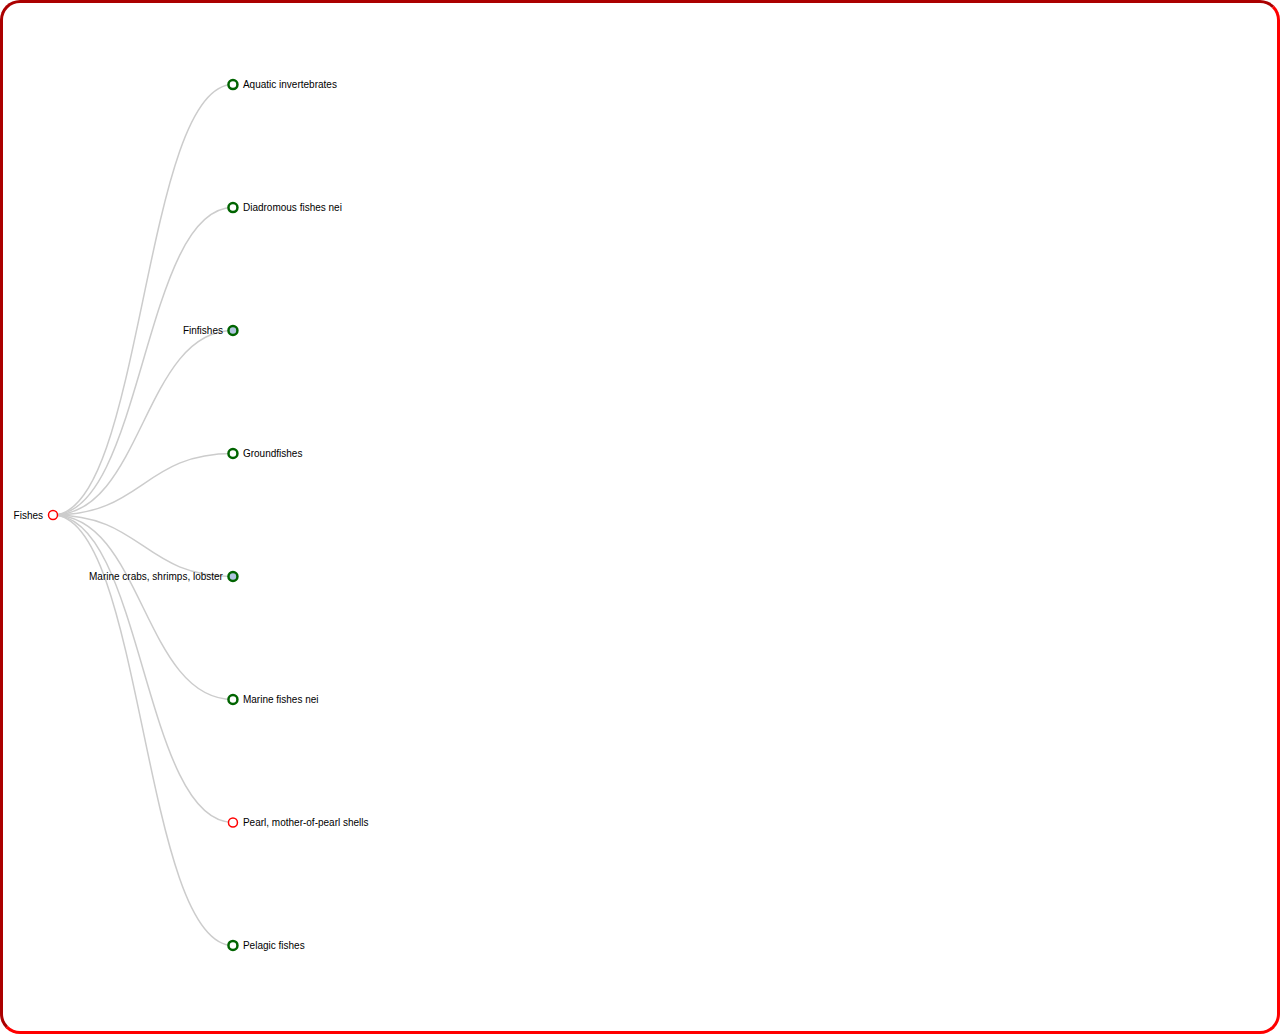
<file: taxon/fishes.html>
<!DOCTYPE html>
<meta charset="utf-8">
<head>
  <link rel="stylesheet" type="text/css" href="styles.css" />
  <link rel="stylesheet" type="text/css" href="tooltipster.css">
  <script src="js/jquery-2.2.2.min.js"></script>
  <script src="js/jquery-ui.min.js"></script>
  <script src="js/d3.min.js"></script>
  <script src="js/jquery.tooltipster.min.js"></script>
  <script src="js/tree.js"></script>
</head>
<body class="border">
  <script>
    tree("fishes.json", 1280, 1024)      
  </script>
</body>
</file>
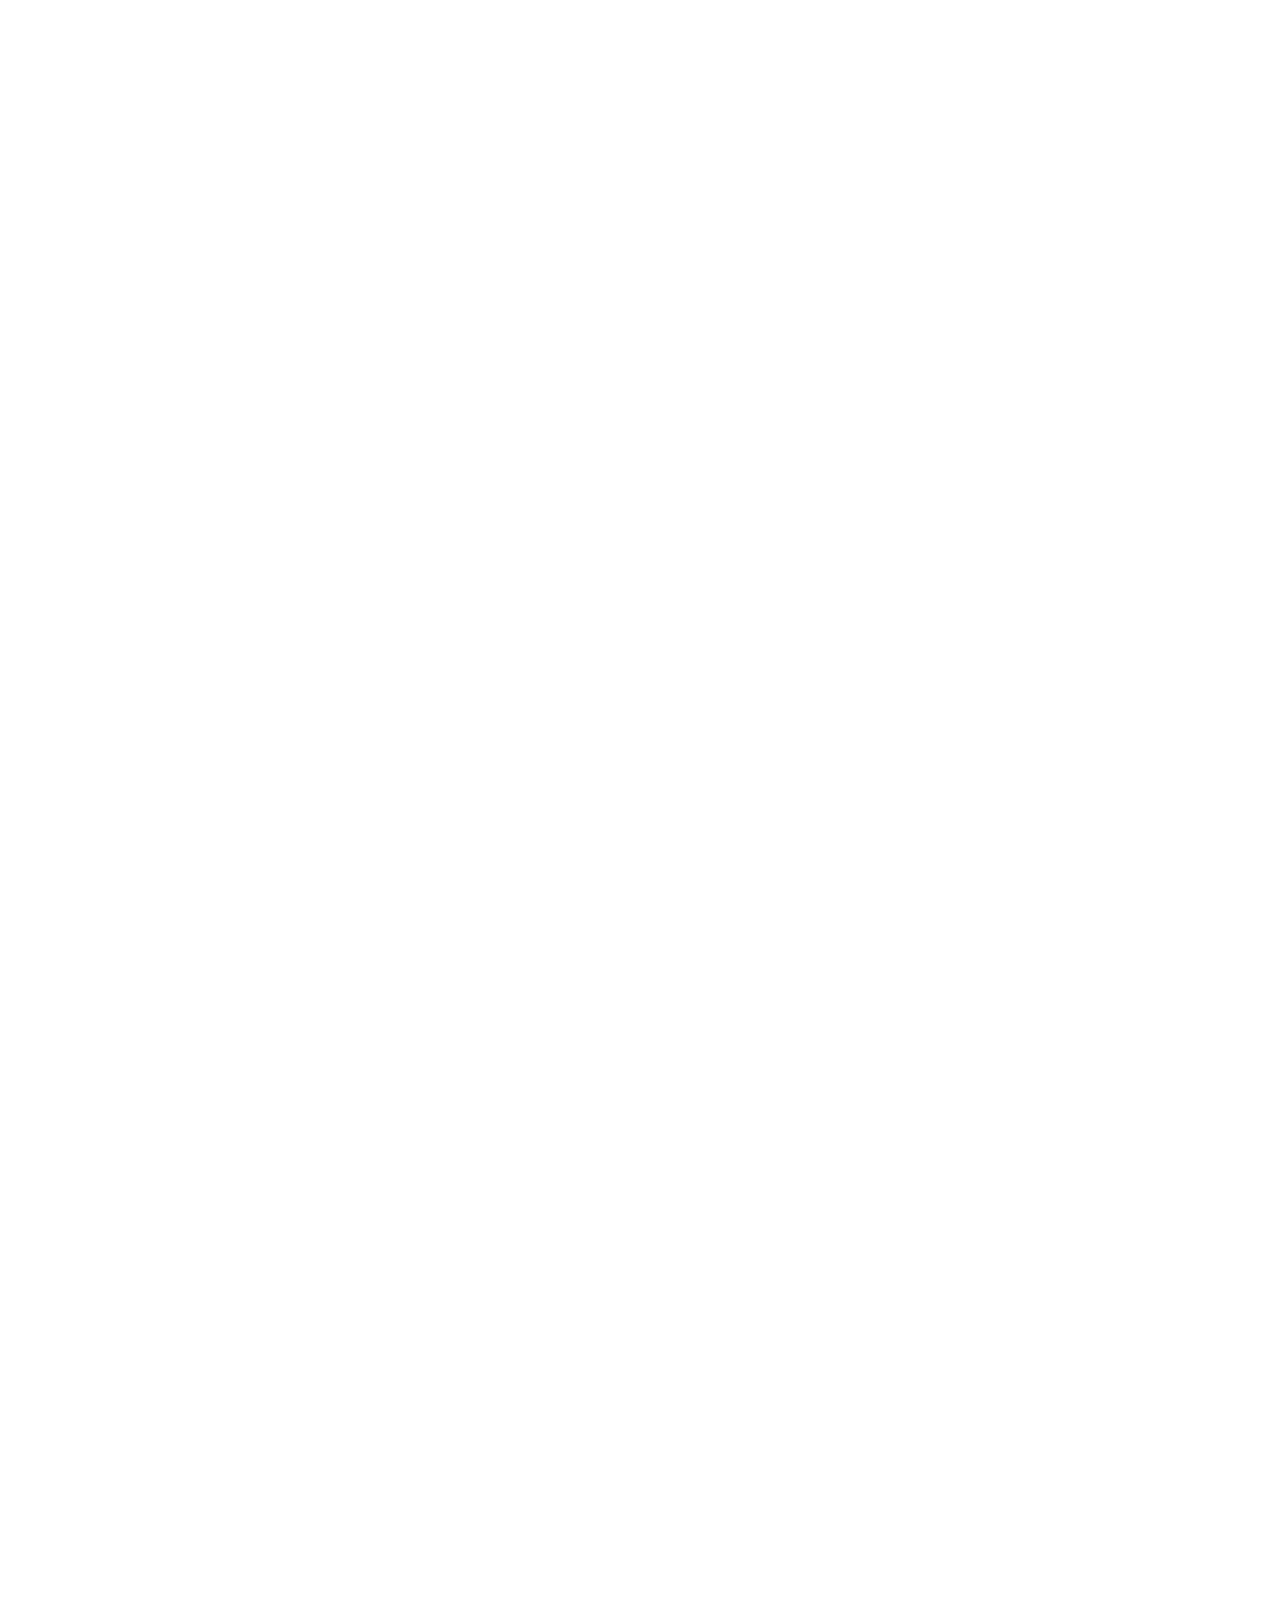
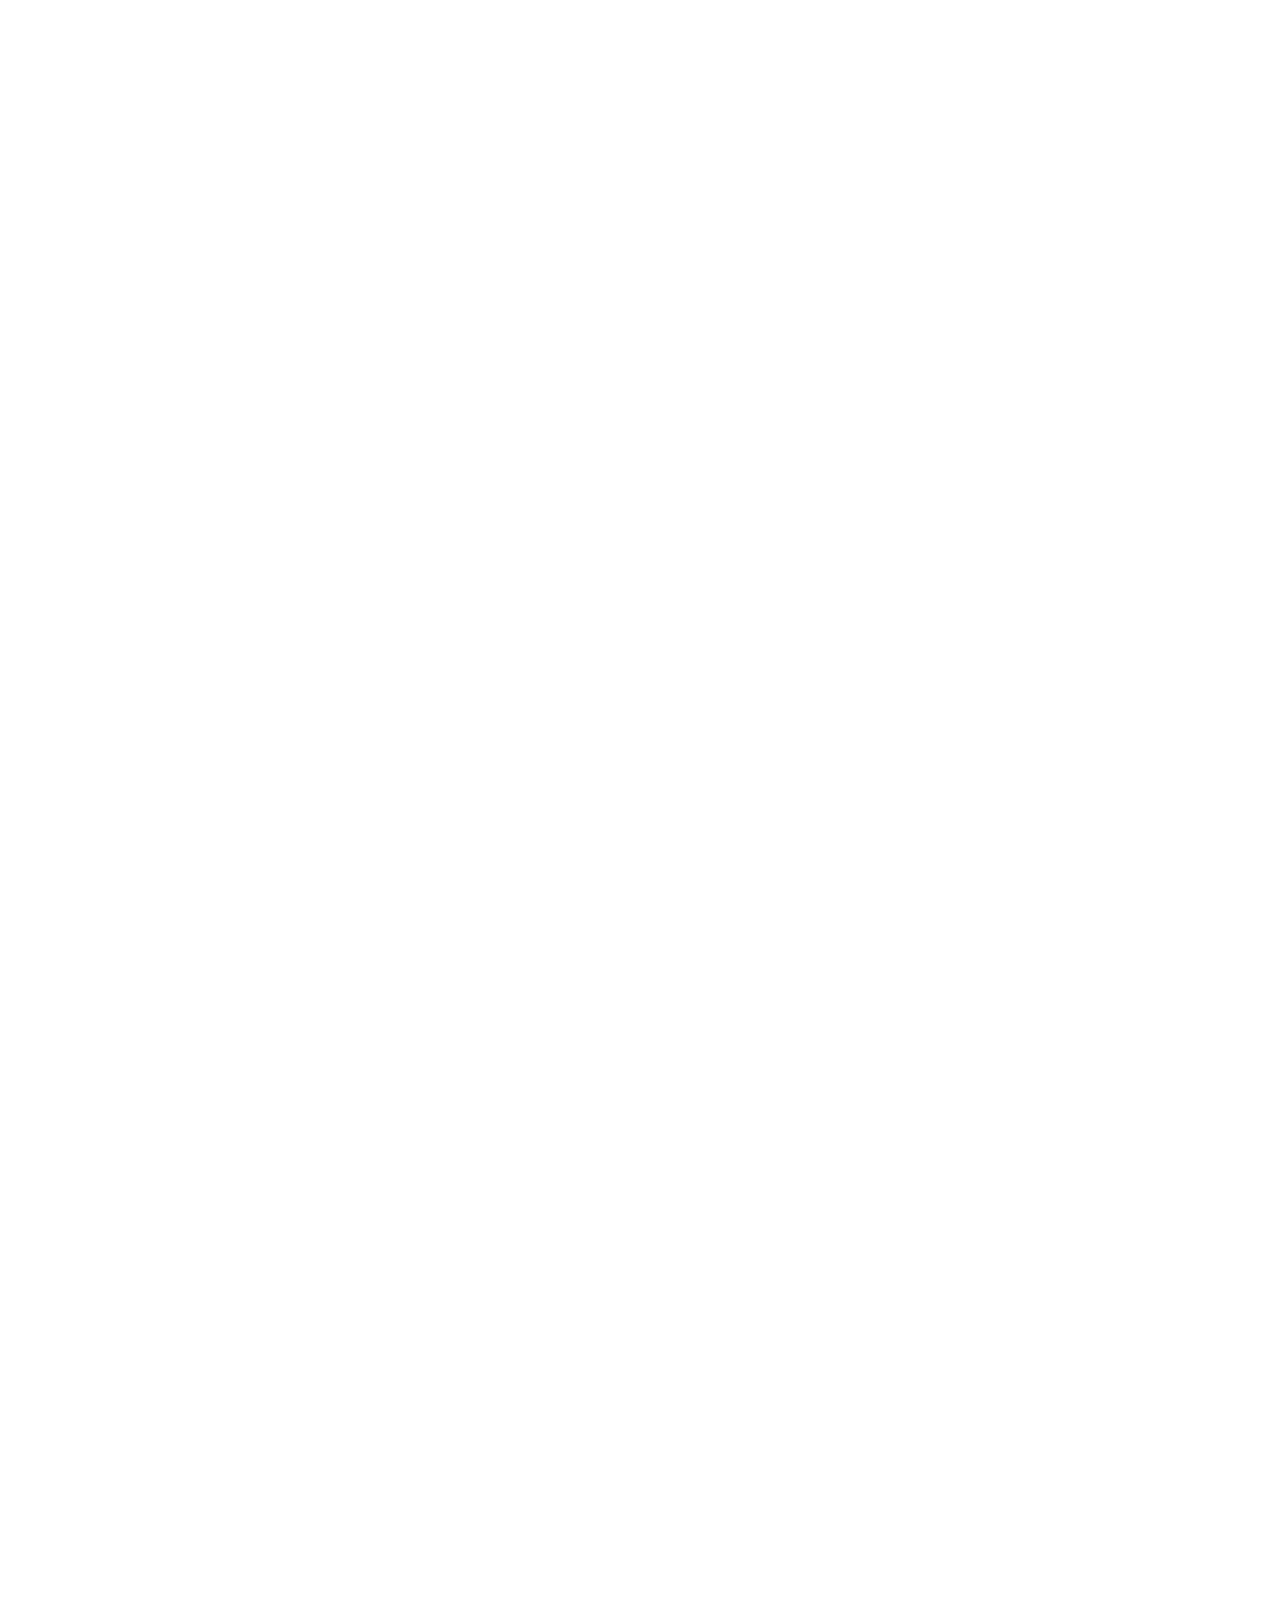
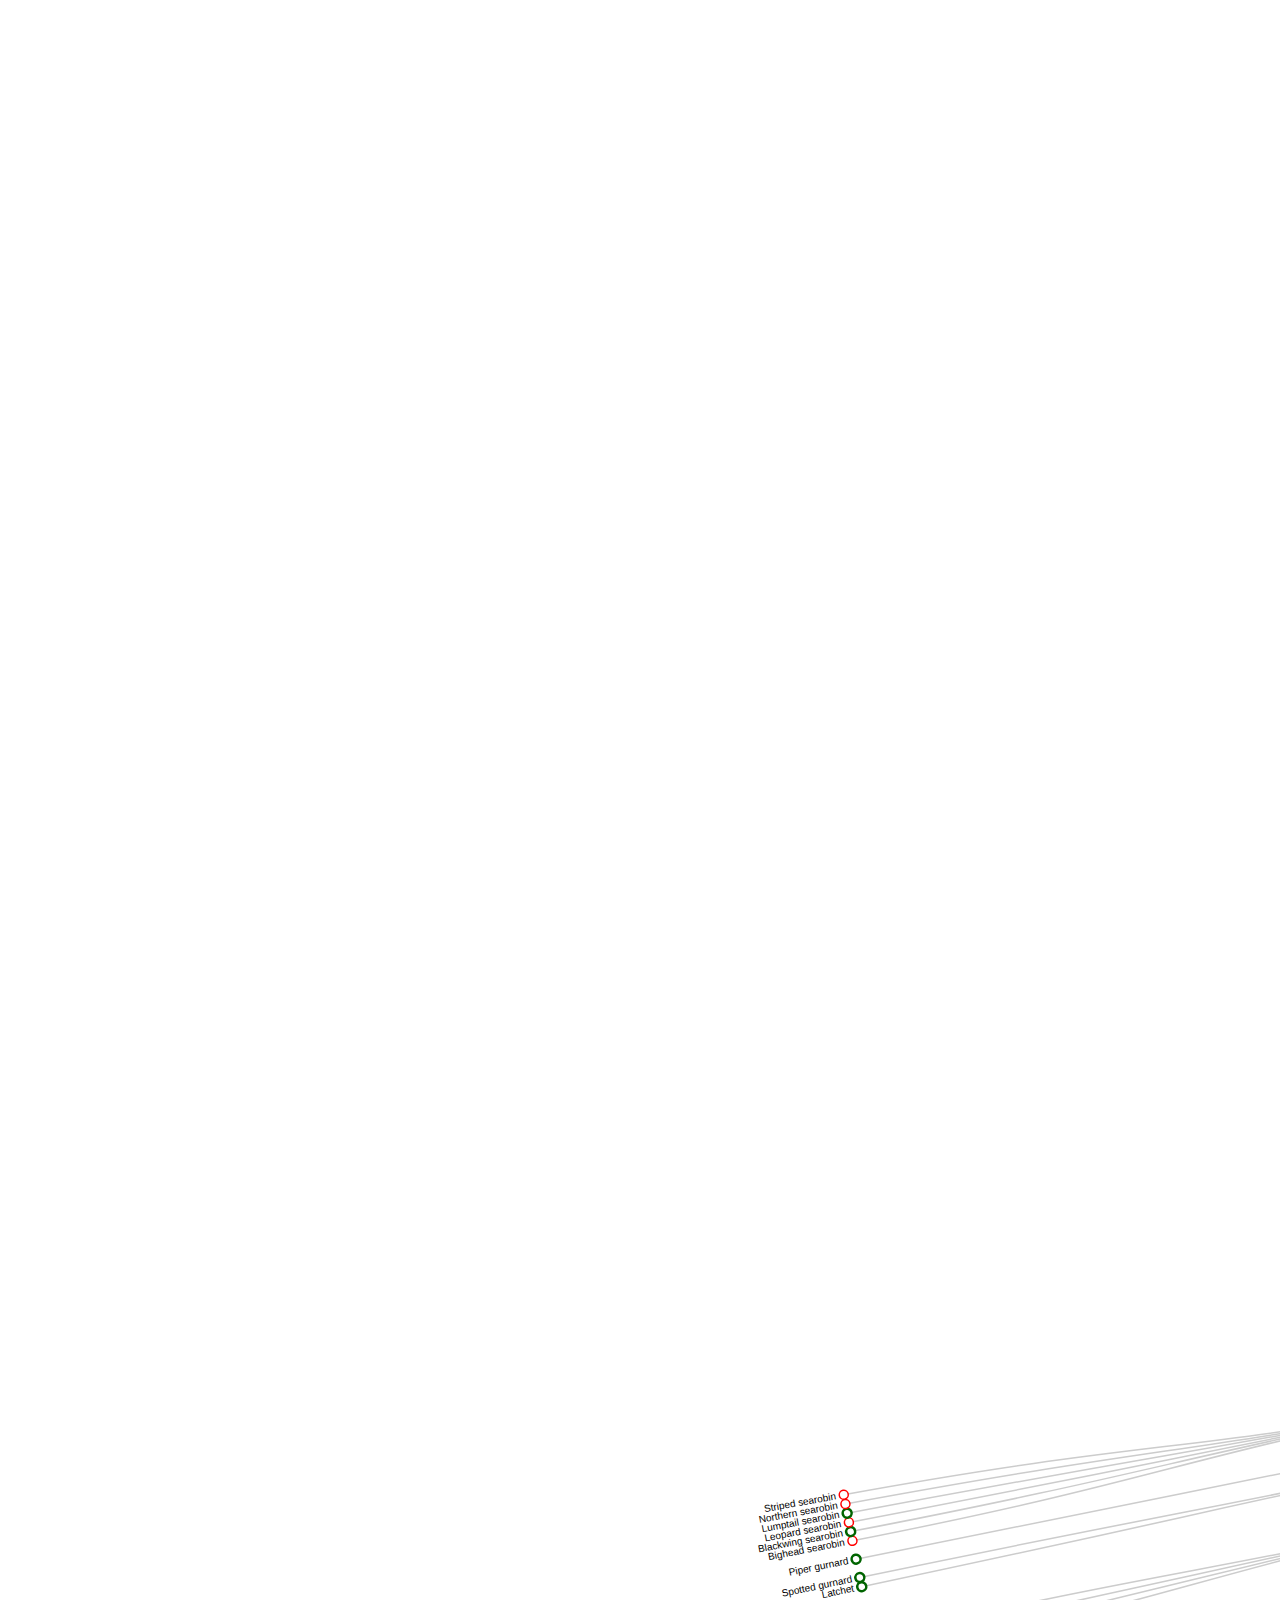
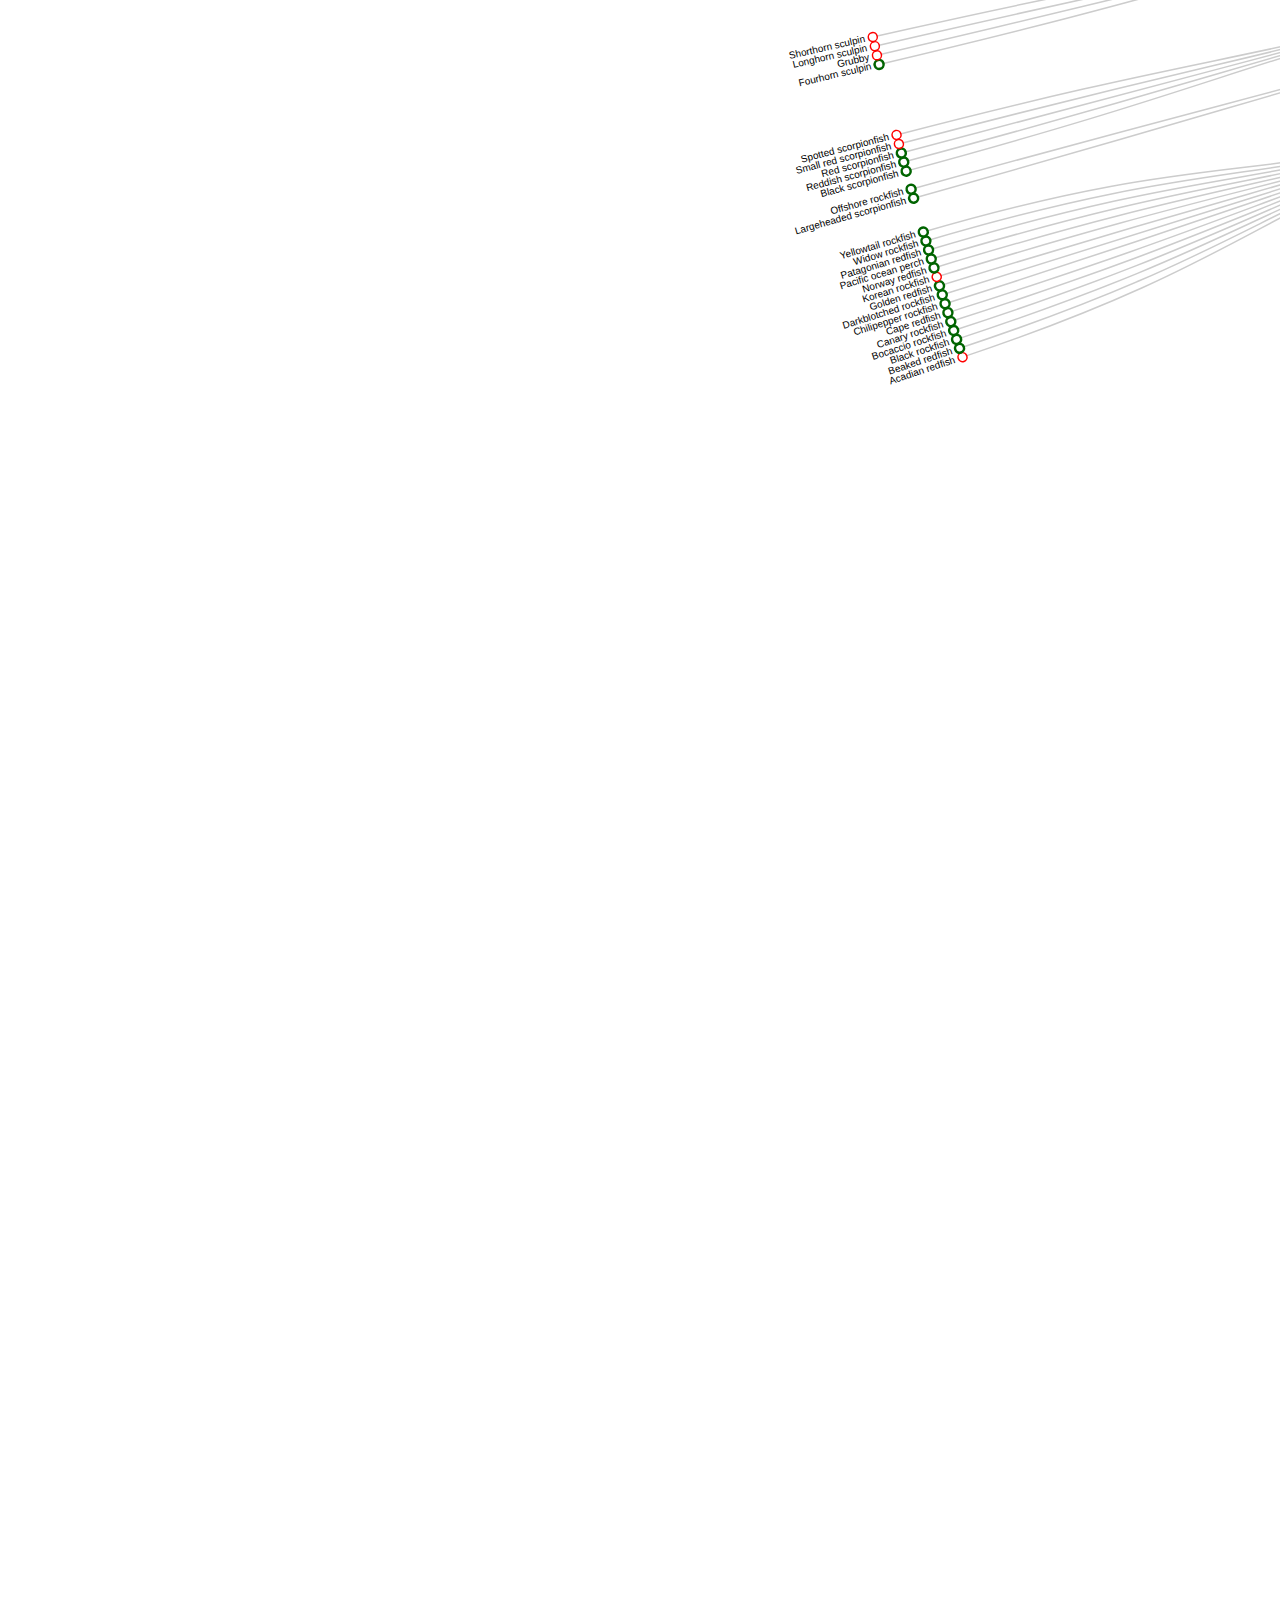
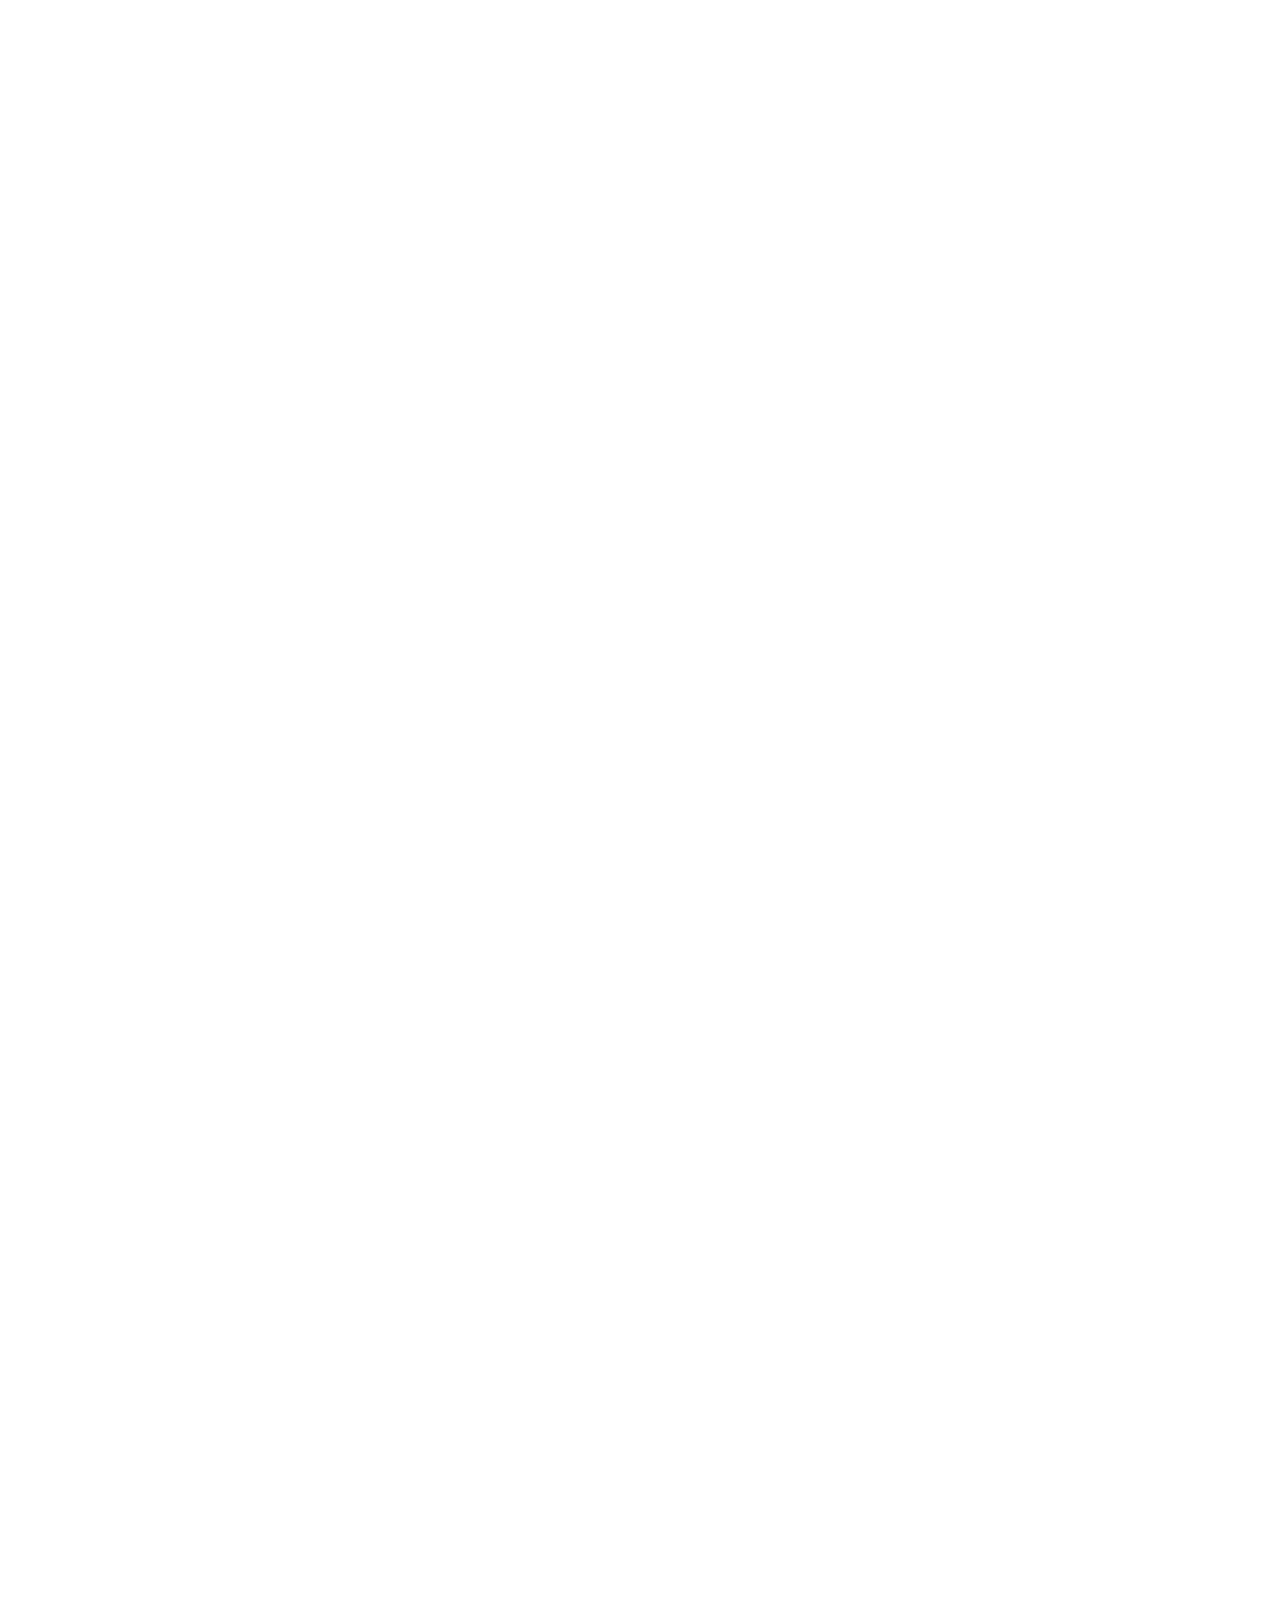
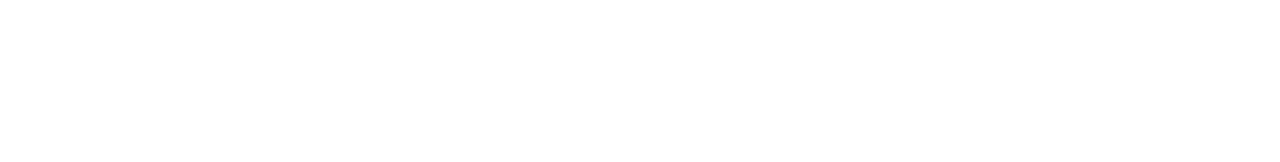
<file: taxon/fishes_radial.html>
<!DOCTYPE html>
<meta charset="utf-8">
<head>
  <link rel="stylesheet" type="text/css" href="styles.css" />
  <link rel="stylesheet" type="text/css" href="tooltipster.css">
  <script src="js/jquery-2.2.2.min.js"></script>
  <script src="js/jquery-ui.min.js"></script>
  <script src="js/d3.min.js"></script>
  <script src="js/jquery.tooltipster.min.js"></script>
  <script src="js/radial.js"></script>
</head>
<body>
  <script>
    radial("fishes.json", 8192)
  </script>
</body>
</file>
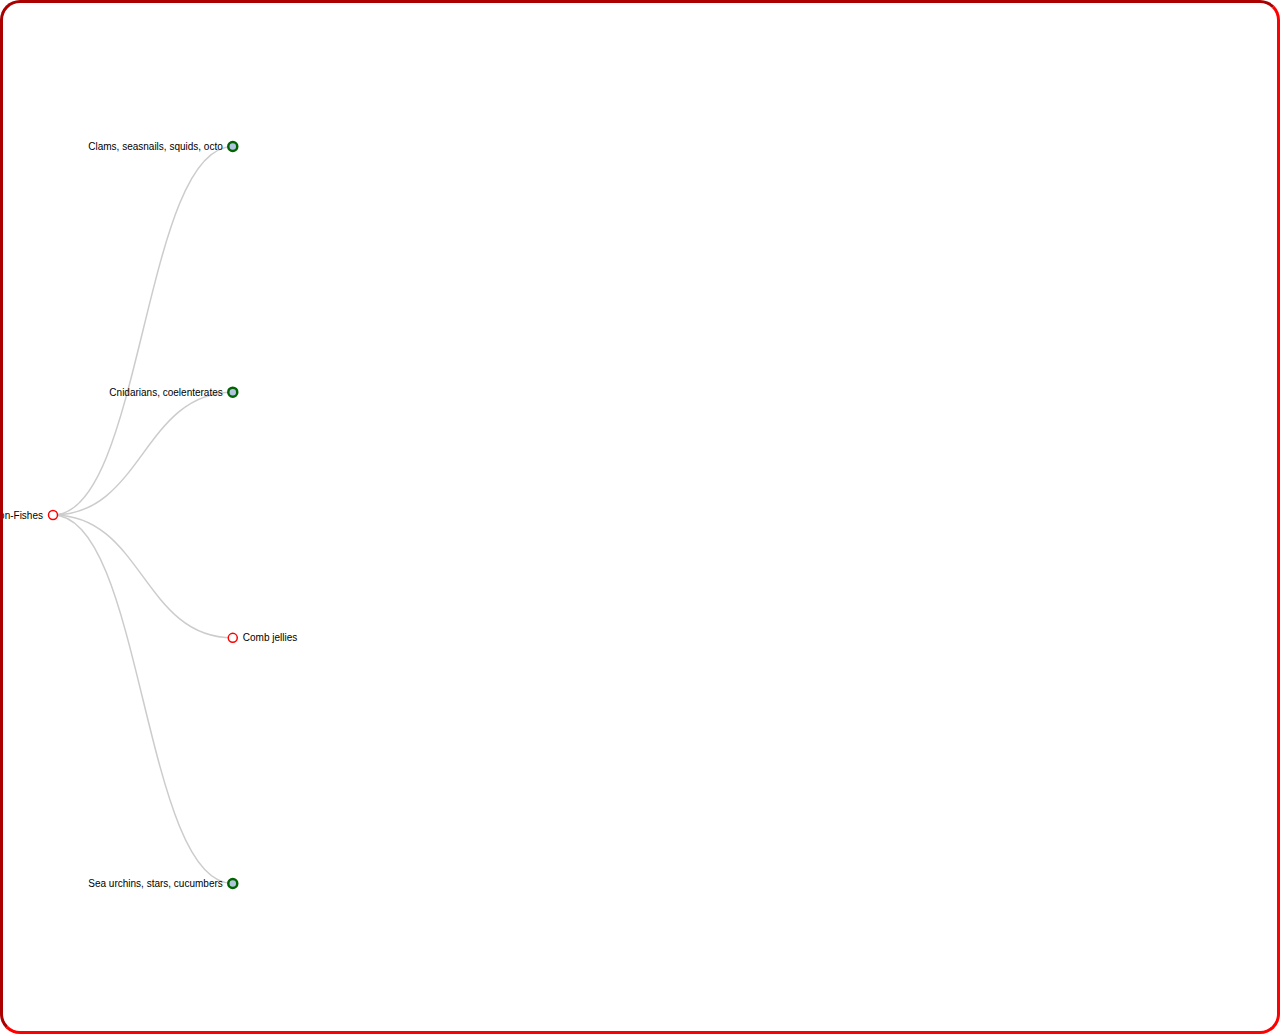
<file: taxon/nonfishes.html>
<!DOCTYPE html>
<meta charset="utf-8">
<head>
  <link rel="stylesheet" type="text/css" href="styles.css" />
  <link rel="stylesheet" type="text/css" href="tooltipster.css">
  <script src="js/jquery-2.2.2.min.js"></script>
  <script src="js/jquery-ui.min.js"></script>
  <script src="js/d3.min.js"></script>
  <script src="js/jquery.tooltipster.min.js"></script>
  <script src="js/tree.js"></script>
</head>
<body class="border">
  <script>
    tree("nonfishes.json", 1280, 1024)      
  </script>
</body>
</file>
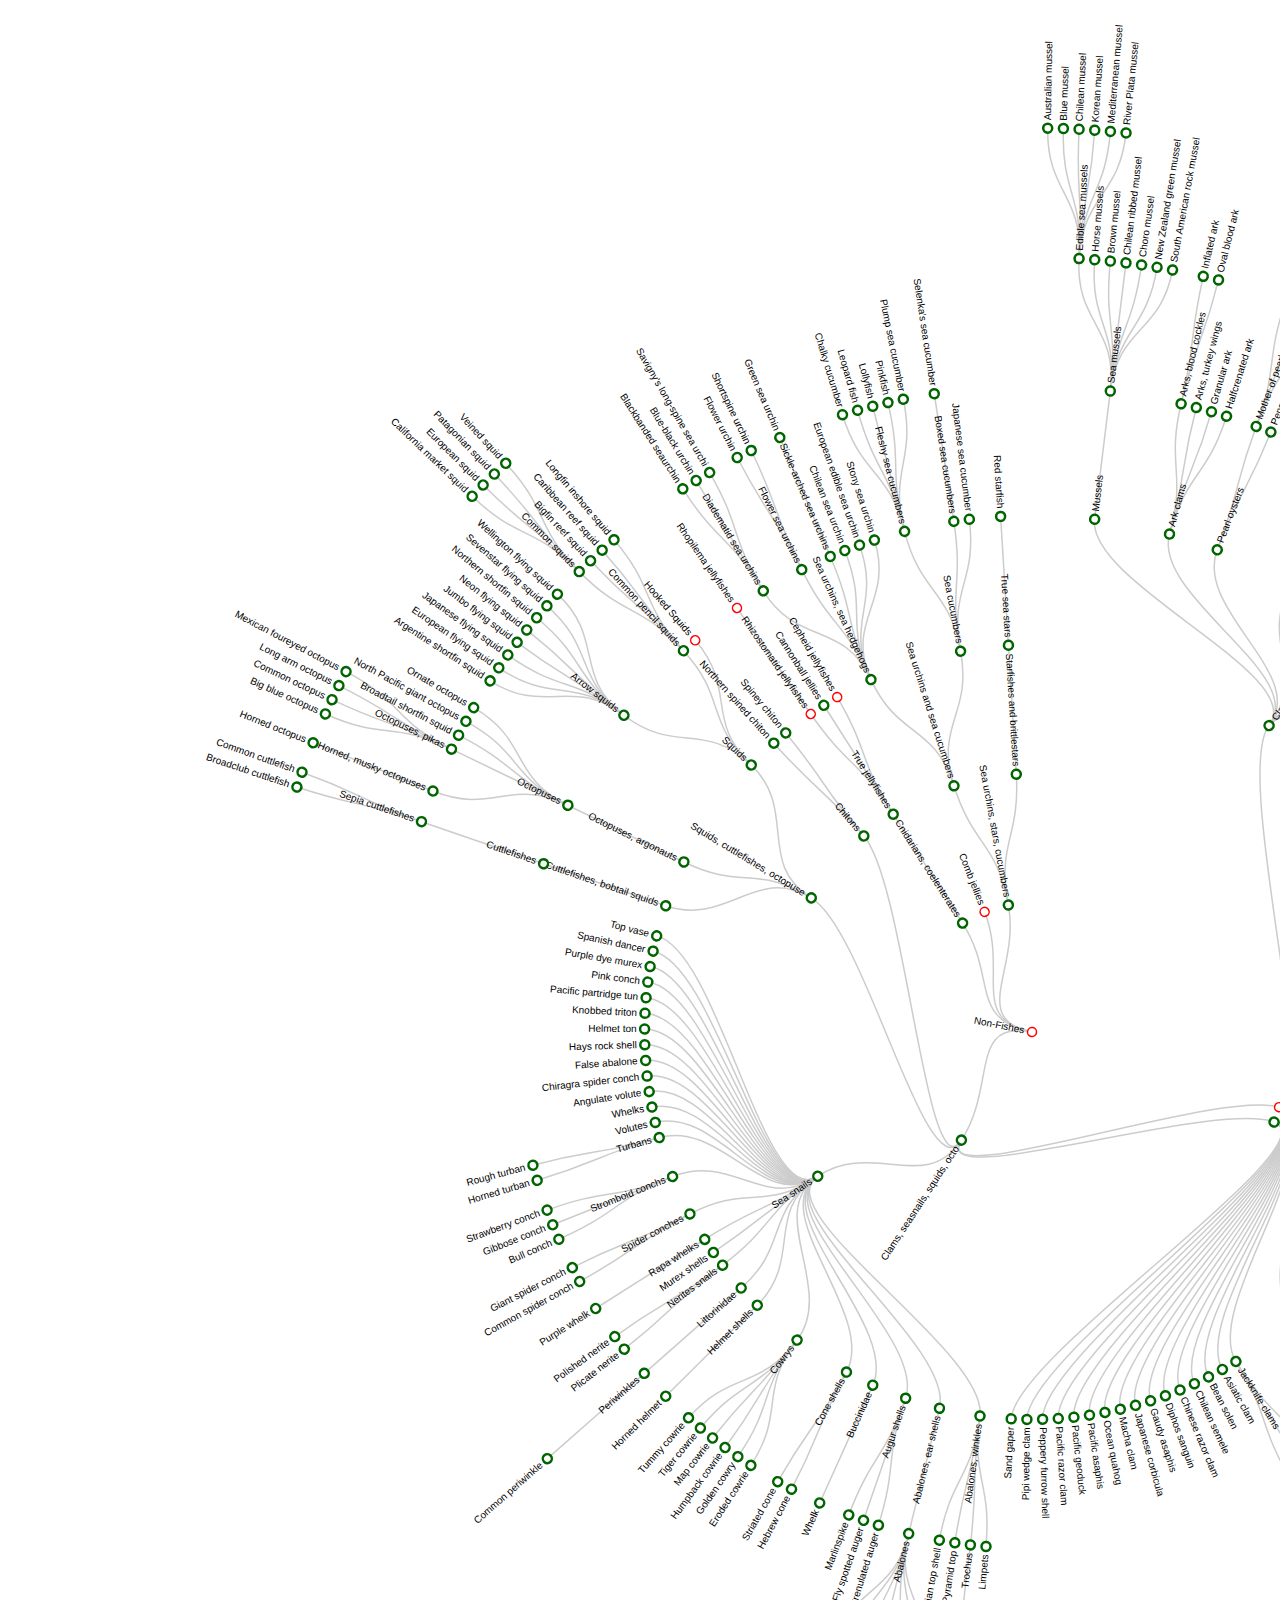
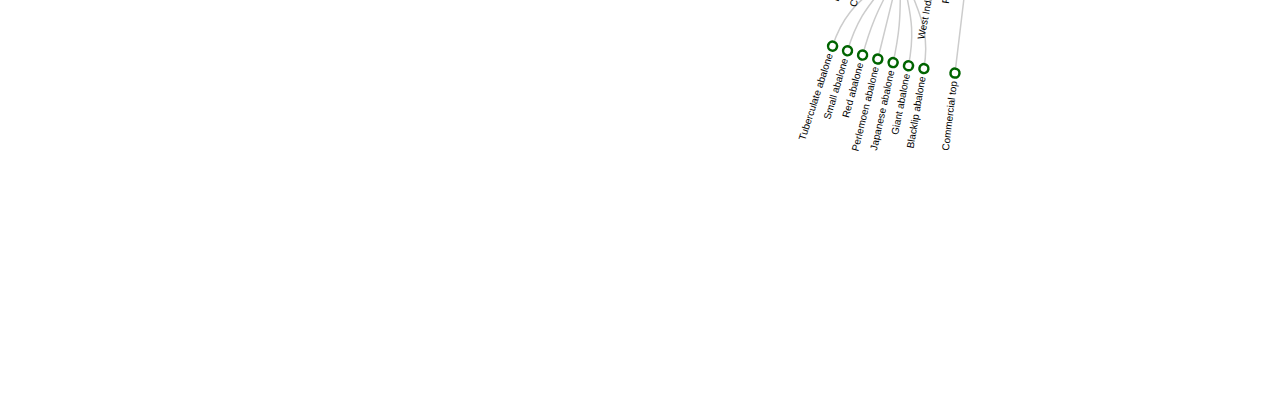
<file: taxon/nonfishes_radial.html>
<!DOCTYPE html>
<meta charset="utf-8">
<head>
  <link rel="stylesheet" type="text/css" href="styles.css" />
  <link rel="stylesheet" type="text/css" href="tooltipster.css">
  <script src="js/jquery-2.2.2.min.js"></script>
  <script src="js/jquery-ui.min.js"></script>
  <script src="js/d3.min.js"></script>
  <script src="js/jquery.tooltipster.min.js"></script>
  <script src="js/radial.js"></script>
</head>
<body>
  <script>
    radial("nonfishes.json", 2048)
  </script>
</body>
</file>
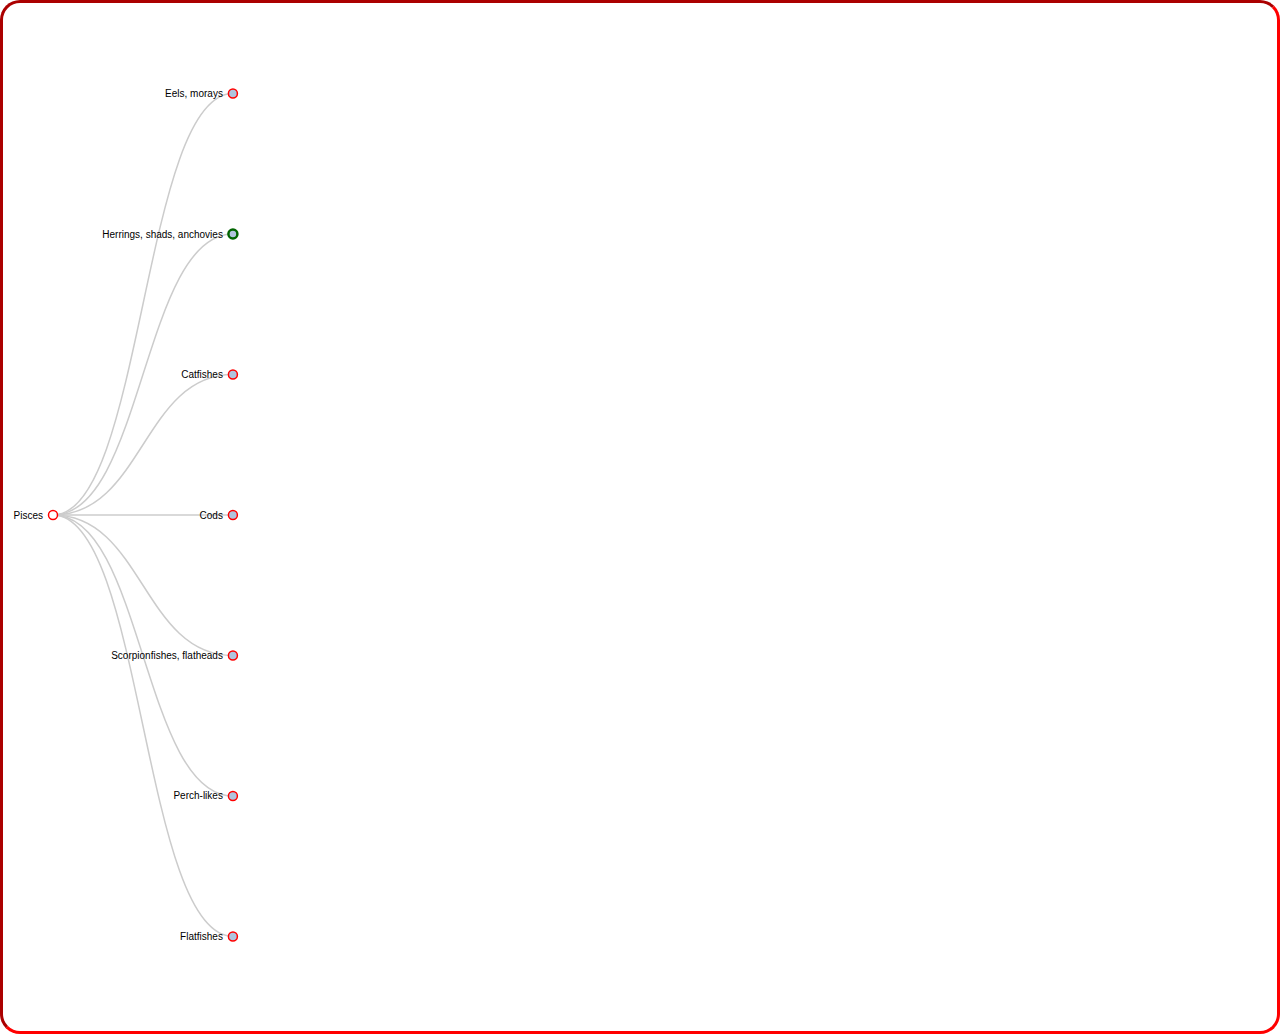
<file: taxon/pisces.html>
<!DOCTYPE html>
<meta charset="utf-8">
<head>
  <link rel="stylesheet" type="text/css" href="styles.css" />
  <link rel="stylesheet" type="text/css" href="tooltipster.css">
  <script src="js/jquery-2.2.2.min.js"></script>
  <script src="js/jquery-ui.min.js"></script>
  <script src="js/d3.min.js"></script>
  <script src="js/jquery.tooltipster.min.js"></script>
</head>
<body class="border">
<script>
var margin = {top: 20, right: 20, bottom: 20, left: 50},
    width = 1280 - margin.right - margin.left,
    height = 1024 - margin.top - margin.bottom;

var i = 0,
    duration = 750,
    root;

var tree = d3.layout.tree()
    .size([height, width]);

var diagonal = d3.svg.diagonal()
    .projection(function(d) { return [d.y, d.x]; });

var svg = d3.select("body").append("svg")
    .attr("width", width + margin.right + margin.left)
    .attr("height", height + margin.top + margin.bottom)
    .append("g")
    .attr("transform", "translate(" + margin.left + "," + margin.top + ")");

d3.json("pisces.json", function(error, flare) {
  if (error) throw alert(error);

  root = flare;
  root.x0 = height / 2;
  root.y0 = 0;

  function collapse(d) {
    if (d.children) {
      d._children = d.children;
      d._children.forEach(collapse);
      d.children = null;
    }
  }

  root.children.forEach(collapse);
  update(root);
});

d3.select(self.frameElement).style("height", "800px");

function update(source) {

  // Compute the new tree layout.
  var nodes = tree.nodes(root).reverse(),
      links = tree.links(nodes);

  // Normalize for fixed-depth.
  nodes.forEach(function(d) { d.y = d.depth * 180; });

  // Update the nodes�
  var node = svg.selectAll("g.node")
      .data(nodes, function(d) { return d.id || (d.id = ++i); });

  // Enter any new nodes at the parent's previous position.
  var nodeEnter = node.enter().append("g")
      .attr("class", "node")
      .attr("transform", function(d) { return "translate(" + source.y0 + "," + source.x0 + ")"; })
      .on("click", click);

  nodeEnter.append("circle")
      .attr("r", 1e-6)
      .attr("class", function(d) {return ((d.is_dist) ? "with_dist" : ((d.is_extent) ? "with_extent" : "default"));})
      .style("fill", function(d) { return d._children ? "lightsteelblue" : "#fff"; });

  nodeEnter.append("text")
      .attr("x", function(d) { return d.children || d._children ? -10 : 10; })
      .attr("dy", ".35em")
      .attr("text-anchor", function(d) { return d.children || d._children ? "end" : "start"; })
      //.attr("title", function(d) { return taxonToolTip(d); })
      .attr("taxon", function(d) { return d; }) 
      .text(function(d) { return d.name; })
      .style("fill-opacity", 1e-6)
      .on("click", function(d) { window.open("http://qa1.seaaroundus.org/data/#/taxon/" + d.key); });

  // Transition nodes to their new position.
  var nodeUpdate = node.transition()
      .duration(duration)
      .attr("transform", function(d) { return "translate(" + d.y + "," + d.x + ")"; });

  nodeUpdate.select("circle")
      .attr("r", 4.5)
      .style("fill", function(d) { return d._children ? "lightsteelblue" : "#fff"; });

  nodeUpdate.select("text")
      .style("fill-opacity", 1);

  // Transition exiting nodes to the parent's new position.
  var nodeExit = node.exit().transition()
      .duration(duration)
      .attr("transform", function(d) { return "translate(" + source.y + "," + source.x + ")"; })
      .remove();

  nodeExit.select("circle")
      .attr("r", 1e-6);

  nodeExit.select("text")
      .style("fill-opacity", 1e-6);

  // Update the links�
  var link = svg.selectAll("path.link")
      .data(links, function(d) { return d.target.id; });

  // Enter any new links at the parent's previous position.
  link.enter().insert("path", "g")
      .attr("class", "link")
      .attr("d", function(d) {
        var o = {x: source.x0, y: source.y0};
        return diagonal({source: o, target: o});
      });

  // Transition links to their new position.
  link.transition()
      .duration(duration)
      .attr("d", diagonal);

  // Transition exiting nodes to the parent's new position.
  link.exit().transition()
      .duration(duration)
      .attr("d", function(d) {
        var o = {x: source.x, y: source.y};
        return diagonal({source: o, target: o});
      })
      .remove();

  // Stash the old positions for transition.
  nodes.forEach(function(d) {
    d.x0 = d.x;
    d.y0 = d.y;
  });
  
  function taxonToolTip(d) { 
    return ("<h2>" + d.name + "</h2><table><tr><td>Key</td><td>" + d.key + "</td></tr>" +
            ((d.hasOwnProperty('level')) ? ("<tr><td>Level</td><td>" + d.level + "</td></tr>") : "") + 
            ((d.hasOwnProperty('lineage')) ? ("<tr><td>Lineage</td><td>" + d.lineage + "</td></tr>") : "") +
            ((d.hasOwnProperty('is_dist')) ? ("<tr><td>Distribution </td><td>" + d.is_dist + "</td></tr>") : "") +
            ((d.hasOwnProperty('is_extent')) ? ("<tr><td>Extent</td><td>" + d.is_extent + "</td></tr>") : "") +
            ((d.hasOwnProperty('total_catch')) ? ("<tr><td>Catch</td><td>" + d.total_catch + "</td></tr>") : "") +
            ((d.hasOwnProperty('total_value')) ? ("<tr><td>Value</td><td>" + d.total_value + "</td></tr>") : "") +
            "</table>"
           );
  }

  $(document).ready(function() {
    $("text").tooltipster({
      followMouse: true,
      contentAsHTML: true,
      content: function(d) { return taxonToolTip($(this).data("taxon")); }
    });
  });

  //$(function() {
  //  $( document ).tooltip();
  //});
}

// Toggle children on click.
function click(d) {
  if (d.children) {
    d._children = d.children;
    d.children = null;
  } else {
    d.children = d._children;
    d._children = null;
  }
  update(d);
}

</script>
</file>
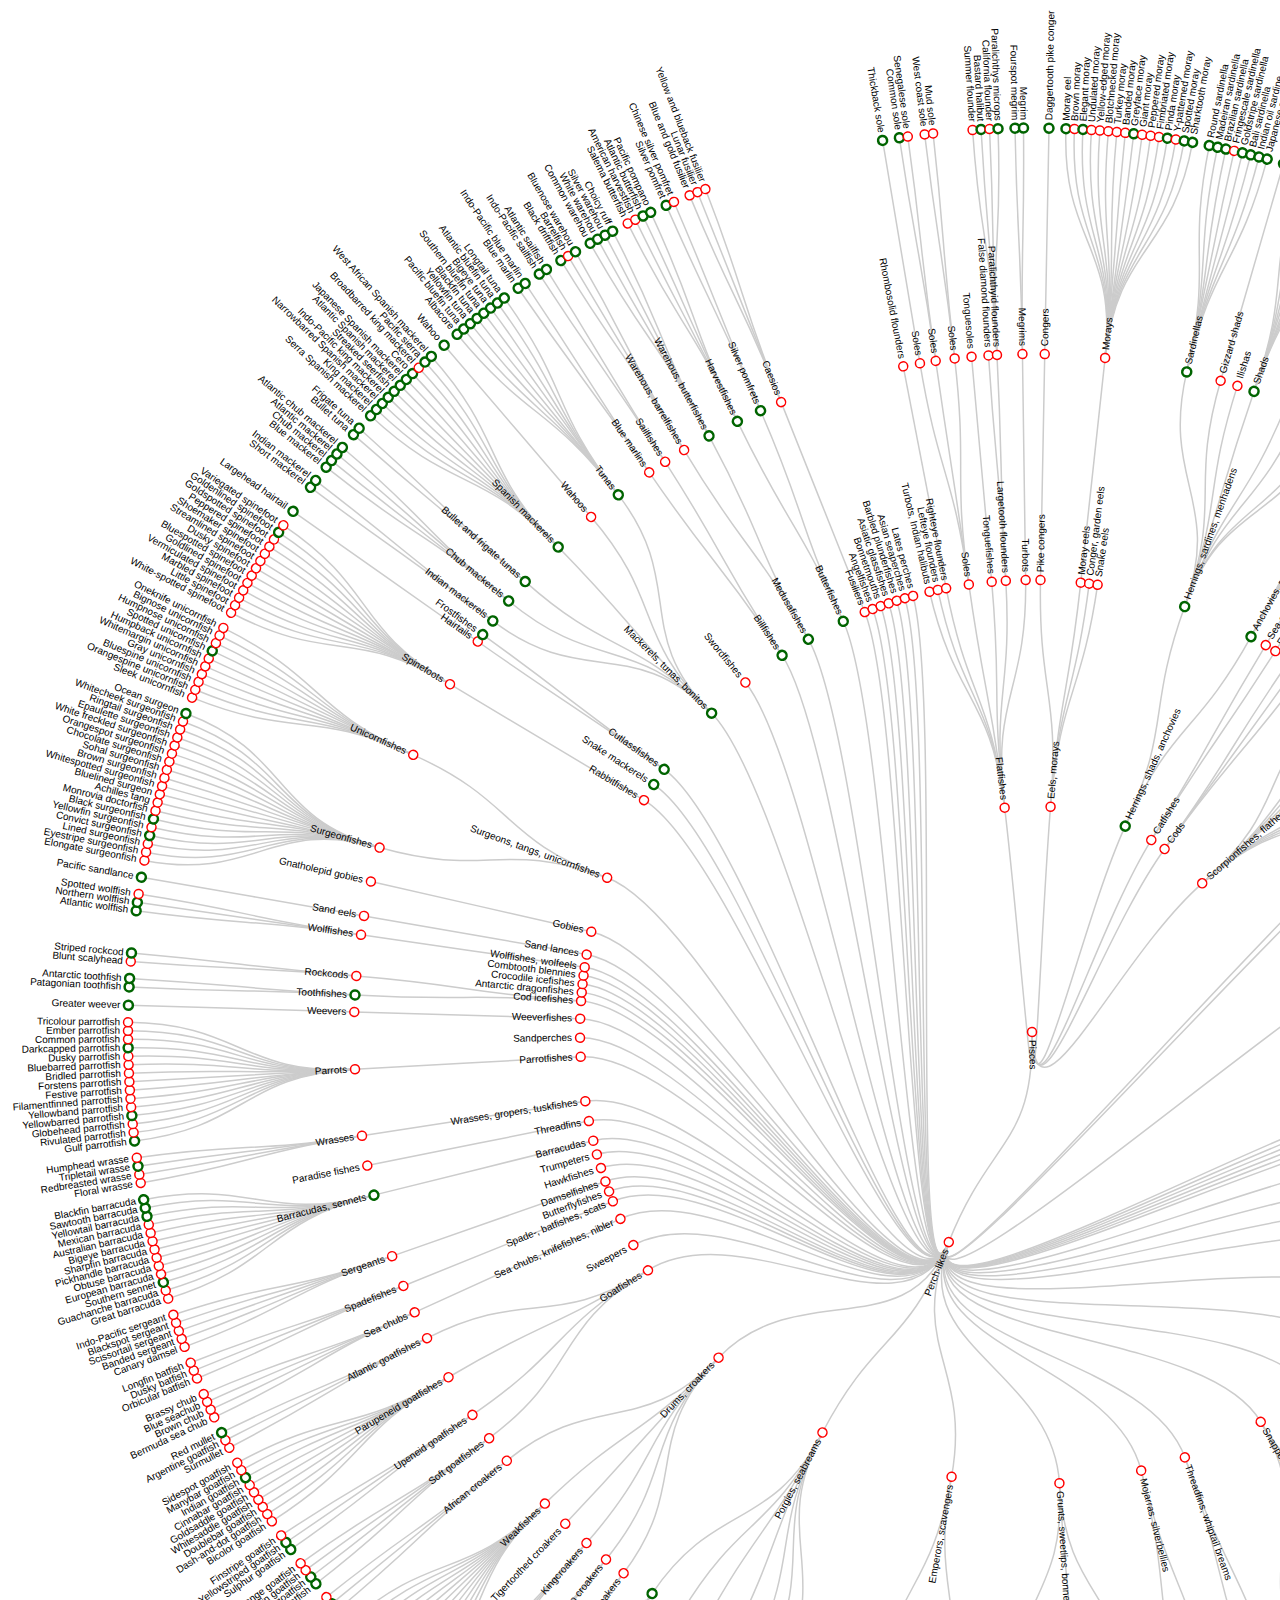
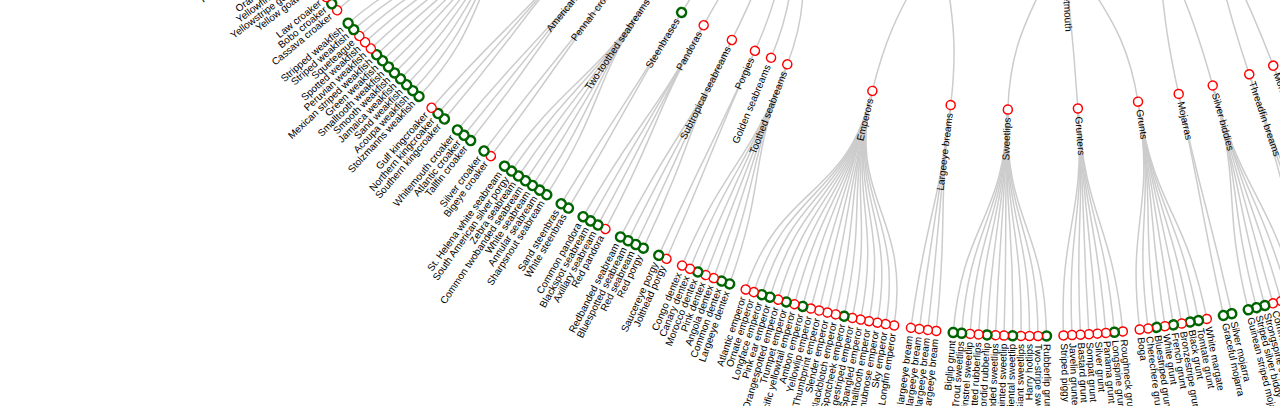
<file: taxon/pisces_radial.html>
<!DOCTYPE html>
<meta charset="utf-8">
<head>
  <link rel="stylesheet" type="text/css" href="styles.css" />
  <link rel="stylesheet" type="text/css" href="tooltipster.css">
  <script src="js/jquery-2.2.2.min.js"></script>
  <script src="js/jquery-ui.min.js"></script>
  <script src="js/d3.min.js"></script>
  <script src="js/jquery.tooltipster.min.js"></script>
</head>
<body>
<script>
var diameter = 2048;

var tree = d3.layout.tree()
    .size([360, diameter / 2 - 120])
    .separation(function(a, b) { return (a.parent == b.parent ? 1 : 2) / a.depth; });

var diagonal = d3.svg.diagonal.radial()
    .projection(function(d) { return [d.y, d.x / 180 * Math.PI]; });

var svg = d3.select("body").append("svg")
    .attr("width", diameter)
    .attr("height", diameter - 50)
    .append("g")
    .attr("transform", "translate(" + diameter / 2 + "," + diameter / 2 + ")");

d3.json("pisces.json", function(error, root) {
  if (error) throw error;

  var nodes = tree.nodes(root),
      links = tree.links(nodes);

  var link = svg.selectAll(".link")
      .data(links)
    .enter().append("path")
      .attr("class", "link")
      .attr("d", diagonal);

  var node = svg.selectAll(".node")
      .data(nodes)
    .enter().append("g")
      .attr("class", "node")
      .attr("transform", function(d) { return "rotate(" + (d.x - 90) + ")translate(" + d.y + ")"; })

  node.append("circle")
      .attr("r", 4.5)
      .attr("class", function(d) {return ((d.is_dist) ? "with_dist" : ((d.is_extent) ? "with_extent" : "default"));});

  node.append("text")
      .attr("dy", ".31em")
      .attr("text-anchor", function(d) { return d.x < 180 ? "start" : "end"; })
      .attr("transform", function(d) { return d.x < 180 ? "translate(8)" : "rotate(180)translate(-8)"; })
      .attr("title", function(d) { return taxonToolTip(d); })
      .text(function(d) { return d.name; })
      .on("click", function(d) { window.open("http://qa1.seaaroundus.org/data/#/taxon/" + d.key); });
      
  function taxonToolTip(d) { 
    return ("<h2>" + d.name + "</h2><table><tr><td>Key</td><td>" + d.key + "</td></tr>" +
            ((d.hasOwnProperty('level')) ? ("<tr><td>Level</td><td>" + d.level + "</td></tr>") : "") + 
            ((d.hasOwnProperty('lineage')) ? ("<tr><td>Lineage</td><td>" + d.lineage + "</td></tr>") : "") +
            ((d.hasOwnProperty('is_dist')) ? ("<tr><td>Distribution </td><td>" + d.is_dist + "</td></tr>") : "") +
            ((d.hasOwnProperty('is_extent')) ? ("<tr><td>Extent</td><td>" + d.is_extent + "</td></tr>") : "") +
            ((d.hasOwnProperty('total_catch')) ? ("<tr><td>Catch</td><td>" + d.total_catch + "</td></tr>") : "") +
            ((d.hasOwnProperty('total_value')) ? ("<tr><td>Value</td><td>" + d.total_value + "</td></tr>") : "") +
            "</table>"
           );
  }

  $(document).ready(function() {
    $("text").tooltipster({
      followMouse: true,
      contentAsHTML: true
    });
  });
});

d3.select(self.frameElement).style("height", diameter - 100 + "px");

</script>
</file>
<file: taxon/styles.css>
body.border {
  border-style: inset;
  border-color: red;
  border-radius: 20px;
  margin:0; 
  padding:0; 
}

.node {
  cursor: pointer;
}

.node circle.default {
  fill: #fff;
  stroke: red;
  stroke-width: 1.5px;
}

.node circle.with_extent {
  fill: #fff;
  stroke: darkorange;
  stroke-width: 2px;
}

.node circle.with_dist {
  fill: #fff;
  stroke: darkgreen;
  stroke-width: 2.5px;
}

.node text {
  font: 10px sans-serif;
}

.link {
  fill: none;
  stroke: #ccc;
  stroke-width: 1.5px;
}

h2 {
  color: darkBlue;
  font-style: italic;
}

table {
    border-collapse: collapse;
    border-radius: 10px;
    width: 100%;
}

table, th, td {
    border: 1px solid black;
    font: bold 14px"Helvetica Neue", Sans-Serif;
}

.ui-tooltip {
    padding: 10px 20px;
    border-radius: 20px;
    font: bold 18px"Helvetica Neue", Sans-Serif;
    text-align: center;
    box-shadow: 0 0 7px black;
    color: #800000;
    background-color: grey;
}

.navbar, .navbar-brand {
  min-height:32px;
  height:32px;
}

.navbar-nav > li > a {
  padding-top:5px; 
  padding-bottom:5px;
}   

         
.nav .open > a {
  background:#759ad6;
}
</file>
<file: taxon/tooltipster.css>
/* This is the default Tooltipster theme (feel free to modify or duplicate and create multiple themes!): */
.tooltipster-default {
	border-radius: 5px; 
	border: 2px solid #000;
	background: #4c4c4c;
	color: #fff;
}

/* Use this next selector to style things like font-size and line-height: */
.tooltipster-default .tooltipster-content {
	font-family: Arial, sans-serif;
	font-size: 14px;
	line-height: 16px;
	padding: 8px 10px;
	overflow: hidden;
}

/* This next selector defines the color of the border on the outside of the arrow. This will automatically match the color and size of the border set on the main tooltip styles. Set display: none; if you would like a border around the tooltip but no border around the arrow */
.tooltipster-default .tooltipster-arrow .tooltipster-arrow-border {
	/* border-color: ... !important; */
}


/* If you're using the icon option, use this next selector to style them */
.tooltipster-icon {
	cursor: help;
	margin-left: 4px;
}








/* This is the base styling required to make all Tooltipsters work */
.tooltipster-base {
	padding: 0;
	font-size: 0;
	line-height: 0;
	position: absolute;
	left: 0;
	top: 0;
	z-index: 9999999;
	pointer-events: none;
	width: auto;
	overflow: visible;
}
.tooltipster-base .tooltipster-content {
	overflow: hidden;
}


/* These next classes handle the styles for the little arrow attached to the tooltip. By default, the arrow will inherit the same colors and border as what is set on the main tooltip itself. */
.tooltipster-arrow {
	display: block;
	text-align: center;
	width: 100%;
	height: 100%;
	position: absolute;
	top: 0;
	left: 0;
	z-index: -1;
}
.tooltipster-arrow span, .tooltipster-arrow-border {
	display: block;
	width: 0; 
	height: 0;
	position: absolute;
}
.tooltipster-arrow-top span, .tooltipster-arrow-top-right span, .tooltipster-arrow-top-left span {
	border-left: 8px solid transparent !important;
	border-right: 8px solid transparent !important;
	border-top: 8px solid;
	bottom: -7px;
}
.tooltipster-arrow-top .tooltipster-arrow-border, .tooltipster-arrow-top-right .tooltipster-arrow-border, .tooltipster-arrow-top-left .tooltipster-arrow-border {
	border-left: 9px solid transparent !important;
	border-right: 9px solid transparent !important;
	border-top: 9px solid;
	bottom: -7px;
}

.tooltipster-arrow-bottom span, .tooltipster-arrow-bottom-right span, .tooltipster-arrow-bottom-left span {
	border-left: 8px solid transparent !important;
	border-right: 8px solid transparent !important;
	border-bottom: 8px solid;
	top: -7px;
}
.tooltipster-arrow-bottom .tooltipster-arrow-border, .tooltipster-arrow-bottom-right .tooltipster-arrow-border, .tooltipster-arrow-bottom-left .tooltipster-arrow-border {
	border-left: 9px solid transparent !important;
	border-right: 9px solid transparent !important;
	border-bottom: 9px solid;
	top: -7px;
}
.tooltipster-arrow-top span, .tooltipster-arrow-top .tooltipster-arrow-border, .tooltipster-arrow-bottom span, .tooltipster-arrow-bottom .tooltipster-arrow-border {
	left: 0;
	right: 0;
	margin: 0 auto;
}
.tooltipster-arrow-top-left span, .tooltipster-arrow-bottom-left span {
	left: 6px;
}
.tooltipster-arrow-top-left .tooltipster-arrow-border, .tooltipster-arrow-bottom-left .tooltipster-arrow-border {
	left: 5px;
}
.tooltipster-arrow-top-right span,  .tooltipster-arrow-bottom-right span {
	right: 6px;
}
.tooltipster-arrow-top-right .tooltipster-arrow-border, .tooltipster-arrow-bottom-right .tooltipster-arrow-border {
	right: 5px;
}
.tooltipster-arrow-left span, .tooltipster-arrow-left .tooltipster-arrow-border {
	border-top: 8px solid transparent !important;
	border-bottom: 8px solid transparent !important; 
	border-left: 8px solid;
	top: 50%;
	margin-top: -7px;
	right: -7px;
}
.tooltipster-arrow-left .tooltipster-arrow-border {
	border-top: 9px solid transparent !important;
	border-bottom: 9px solid transparent !important; 
	border-left: 9px solid;
	margin-top: -8px;
}
.tooltipster-arrow-right span, .tooltipster-arrow-right .tooltipster-arrow-border {
	border-top: 8px solid transparent !important;
	border-bottom: 8px solid transparent !important; 
	border-right: 8px solid;
	top: 50%;
	margin-top: -7px;
	left: -7px;
}
.tooltipster-arrow-right .tooltipster-arrow-border {
	border-top: 9px solid transparent !important;
	border-bottom: 9px solid transparent !important; 
	border-right: 9px solid;
	margin-top: -8px;
}


/* Some CSS magic for the awesome animations - feel free to make your own custom animations and reference it in your Tooltipster settings! */

.tooltipster-fade {
	opacity: 0;
	-webkit-transition-property: opacity;
	-moz-transition-property: opacity;
	-o-transition-property: opacity;
	-ms-transition-property: opacity;
	transition-property: opacity;
}
.tooltipster-fade-show {
	opacity: 1;
}

.tooltipster-grow {
	-webkit-transform: scale(0,0);
	-moz-transform: scale(0,0);
	-o-transform: scale(0,0);
	-ms-transform: scale(0,0);
	transform: scale(0,0);
	-webkit-transition-property: -webkit-transform;
	-moz-transition-property: -moz-transform;
	-o-transition-property: -o-transform;
	-ms-transition-property: -ms-transform;
	transition-property: transform;
	-webkit-backface-visibility: hidden;
}
.tooltipster-grow-show {
	-webkit-transform: scale(1,1);
	-moz-transform: scale(1,1);
	-o-transform: scale(1,1);
	-ms-transform: scale(1,1);
	transform: scale(1,1);
	-webkit-transition-timing-function: cubic-bezier(0.175, 0.885, 0.320, 1);
	-webkit-transition-timing-function: cubic-bezier(0.175, 0.885, 0.320, 1.15); 
	-moz-transition-timing-function: cubic-bezier(0.175, 0.885, 0.320, 1.15); 
	-ms-transition-timing-function: cubic-bezier(0.175, 0.885, 0.320, 1.15); 
	-o-transition-timing-function: cubic-bezier(0.175, 0.885, 0.320, 1.15); 
	transition-timing-function: cubic-bezier(0.175, 0.885, 0.320, 1.15);
}

.tooltipster-swing {
	opacity: 0;
	-webkit-transform: rotateZ(4deg);
	-moz-transform: rotateZ(4deg);
	-o-transform: rotateZ(4deg);
	-ms-transform: rotateZ(4deg);
	transform: rotateZ(4deg);
	-webkit-transition-property: -webkit-transform, opacity;
	-moz-transition-property: -moz-transform;
	-o-transition-property: -o-transform;
	-ms-transition-property: -ms-transform;
	transition-property: transform;
}
.tooltipster-swing-show {
	opacity: 1;
	-webkit-transform: rotateZ(0deg);
	-moz-transform: rotateZ(0deg);
	-o-transform: rotateZ(0deg);
	-ms-transform: rotateZ(0deg);
	transform: rotateZ(0deg);
	-webkit-transition-timing-function: cubic-bezier(0.230, 0.635, 0.495, 1);
	-webkit-transition-timing-function: cubic-bezier(0.230, 0.635, 0.495, 2.4); 
	-moz-transition-timing-function: cubic-bezier(0.230, 0.635, 0.495, 2.4); 
	-ms-transition-timing-function: cubic-bezier(0.230, 0.635, 0.495, 2.4); 
	-o-transition-timing-function: cubic-bezier(0.230, 0.635, 0.495, 2.4); 
	transition-timing-function: cubic-bezier(0.230, 0.635, 0.495, 2.4);
}

.tooltipster-fall {
	top: 0;
	-webkit-transition-property: top;
	-moz-transition-property: top;
	-o-transition-property: top;
	-ms-transition-property: top;
	transition-property: top;
	-webkit-transition-timing-function: cubic-bezier(0.175, 0.885, 0.320, 1);
	-webkit-transition-timing-function: cubic-bezier(0.175, 0.885, 0.320, 1.15); 
	-moz-transition-timing-function: cubic-bezier(0.175, 0.885, 0.320, 1.15); 
	-ms-transition-timing-function: cubic-bezier(0.175, 0.885, 0.320, 1.15); 
	-o-transition-timing-function: cubic-bezier(0.175, 0.885, 0.320, 1.15); 
	transition-timing-function: cubic-bezier(0.175, 0.885, 0.320, 1.15); 
}
.tooltipster-fall-show {
}
.tooltipster-fall.tooltipster-dying {
	-webkit-transition-property: all;
	-moz-transition-property: all;
	-o-transition-property: all;
	-ms-transition-property: all;
	transition-property: all;
	top: 0px !important;
	opacity: 0;
}

.tooltipster-slide {
	left: -40px;
	-webkit-transition-property: left;
	-moz-transition-property: left;
	-o-transition-property: left;
	-ms-transition-property: left;
	transition-property: left;
	-webkit-transition-timing-function: cubic-bezier(0.175, 0.885, 0.320, 1);
	-webkit-transition-timing-function: cubic-bezier(0.175, 0.885, 0.320, 1.15); 
	-moz-transition-timing-function: cubic-bezier(0.175, 0.885, 0.320, 1.15); 
	-ms-transition-timing-function: cubic-bezier(0.175, 0.885, 0.320, 1.15); 
	-o-transition-timing-function: cubic-bezier(0.175, 0.885, 0.320, 1.15); 
	transition-timing-function: cubic-bezier(0.175, 0.885, 0.320, 1.15);
}
.tooltipster-slide.tooltipster-slide-show {
}
.tooltipster-slide.tooltipster-dying {
	-webkit-transition-property: all;
	-moz-transition-property: all;
	-o-transition-property: all;
	-ms-transition-property: all;
	transition-property: all;
	left: 0px !important;
	opacity: 0;
}


/* CSS transition for when contenting is changing in a tooltip that is still open. The only properties that will NOT transition are: width, height, top, and left */
.tooltipster-content-changing {
	opacity: 0.5;
	-webkit-transform: scale(1.1, 1.1);
	-moz-transform: scale(1.1, 1.1);
	-o-transform: scale(1.1, 1.1);
	-ms-transform: scale(1.1, 1.1);
	transform: scale(1.1, 1.1);
}
</file>
